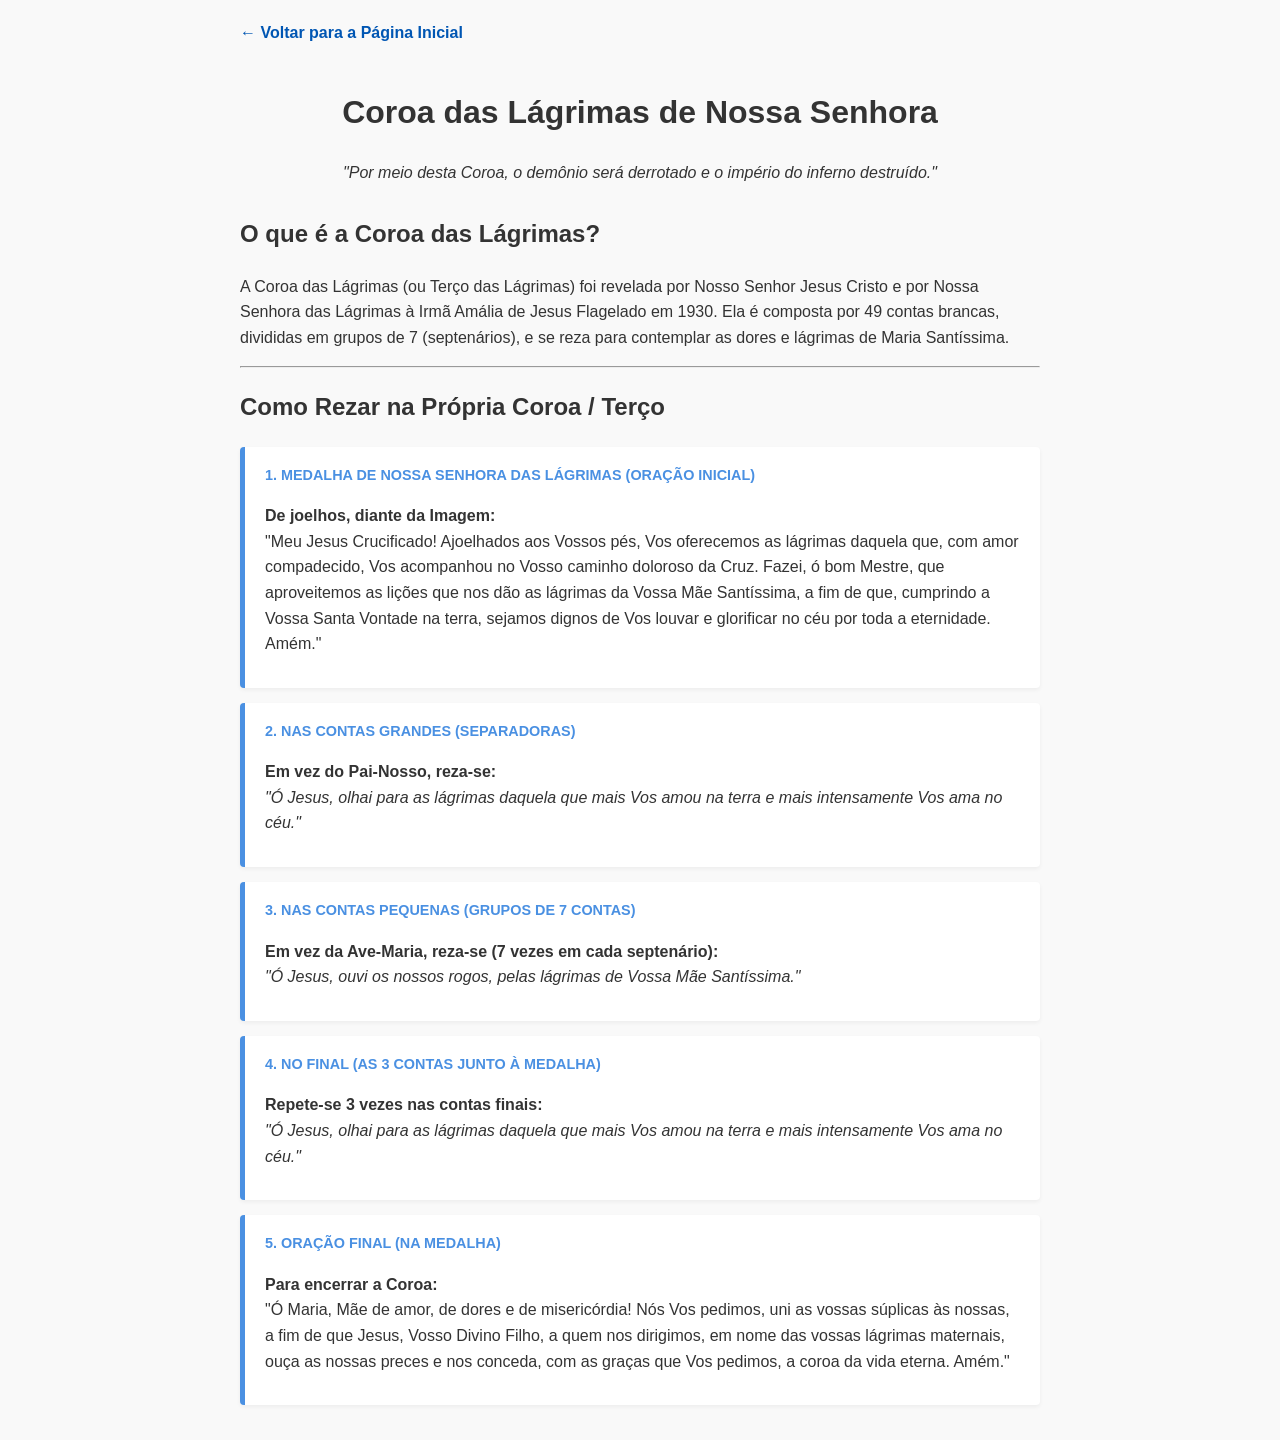
<file: public/Coroa-das-lagrimas.html>
<!DOCTYPE html>
<html lang="pt-BR">
<head>
  <meta charset="UTF-8">
  <meta name="viewport" content="width=device-width, initial-scale=1.0">
  <title>Coroa das Lágrimas | Filhos de Maria</title>
  <style>
    /* Estilos simples para organizar a leitura */
    body {
      font-family: Arial, sans-serif;
      line-height: 1.6;
      color: #333;
      max-width: 800px;
      margin: 0 auto;
      padding: 20px;
      background-color: #f9f9f9;
    }
    header {
      text-align: center;
      margin-bottom: 30px;
    }
    .btn-voltar {
      display: inline-block;
      margin-bottom: 20px;
      color: #0056b3;
      text-decoration: none;
      font-weight: bold;
    }
    .card-terco {
      background: #ffffff;
      border-left: 5px solid #4a90e2;
      padding: 15px 20px;
      margin: 15px 0;
      border-radius: 4px;
      box-shadow: 0 2px 4px rgba(0,0,0,0.05);
    }
    .tag-conta {
      font-weight: bold;
      color: #4a90e2;
      text-transform: uppercase;
      font-size: 0.9em;
    }
  </style>
</head>
<body>

  <a href="index.html" class="btn-voltar">← Voltar para a Página Inicial</a>

  <header>
    <h1>Coroa das Lágrimas de Nossa Senhora</h1>
    <p><em>"Por meio desta Coroa, o demônio será derrotado e o império do inferno destruído."</em></p>
  </header>

  <!-- Explicação sobre a devoção -->
  <section>
    <h2>O que é a Coroa das Lágrimas?</h2>
    <p>A Coroa das Lágrimas (ou Terço das Lágrimas) foi revelada por Nosso Senhor Jesus Cristo e por Nossa Senhora das Lágrimas à Irmã Amália de Jesus Flagelado em 1930. Ela é composta por 49 contas brancas, divididas em grupos de 7 (septenários), e se reza para contemplar as dores e lágrimas de Maria Santíssima.</p>
  </section>

  <hr>

  <!-- Guia passo a passo nas contas do terço -->
  <section>
    <h2>Como Rezar na Própria Coroa / Terço</h2>

    <div class="card-terco">
      <span class="tag-conta">1. Medalha de Nossa Senhora das Lágrimas (Oração Inicial)</span>
      <p><strong>De joelhos, diante da Imagem:</strong><br>
      "Meu Jesus Crucificado! Ajoelhados aos Vossos pés, Vos oferecemos as lágrimas daquela que, com amor compadecido, Vos acompanhou no Vosso caminho doloroso da Cruz. Fazei, ó bom Mestre, que aproveitemos as lições que nos dão as lágrimas da Vossa Mãe Santíssima, a fim de que, cumprindo a Vossa Santa Vontade na terra, sejamos dignos de Vos louvar e glorificar no céu por toda a eternidade. Amém."</p>
    </div>

    <div class="card-terco">
      <span class="tag-conta">2. Nas Contas Grandes (Separadoras)</span>
      <p><strong>Em vez do Pai-Nosso, reza-se:</strong><br>
      <em>"Ó Jesus, olhai para as lágrimas daquela que mais Vos amou na terra e mais intensamente Vos ama no céu."</em></p>
    </div>

    <div class="card-terco">
      <span class="tag-conta">3. Nas Contas Pequenas (Grupos de 7 contas)</span>
      <p><strong>Em vez da Ave-Maria, reza-se (7 vezes em cada septenário):</strong><br>
      <em>"Ó Jesus, ouvi os nossos rogos, pelas lágrimas de Vossa Mãe Santíssima."</em></p>
    </div>

    <div class="card-terco">
      <span class="tag-conta">4. No Final (As 3 contas junto à medalha)</span>
      <p><strong>Repete-se 3 vezes nas contas finais:</strong><br>
      <em>"Ó Jesus, olhai para as lágrimas daquela que mais Vos amou na terra e mais intensamente Vos ama no céu."</em></p>
    </div>

    <div class="card-terco">
      <span class="tag-conta">5. Oração Final (Na Medalha)</span>
      <p><strong>Para encerrar a Coroa:</strong><br>
      "Ó Maria, Mãe de amor, de dores e de misericórdia! Nós Vos pedimos, uni as vossas súplicas às nossas, a fim de que Jesus, Vosso Divino Filho, a quem nos dirigimos, em nome das vossas lágrimas maternais, ouça as nossas preces e nos conceda, com as graças que Vos pedimos, a coroa da vida eterna. Amém."</p>
    </div>
  </section>

</body>
</html>
</file>
